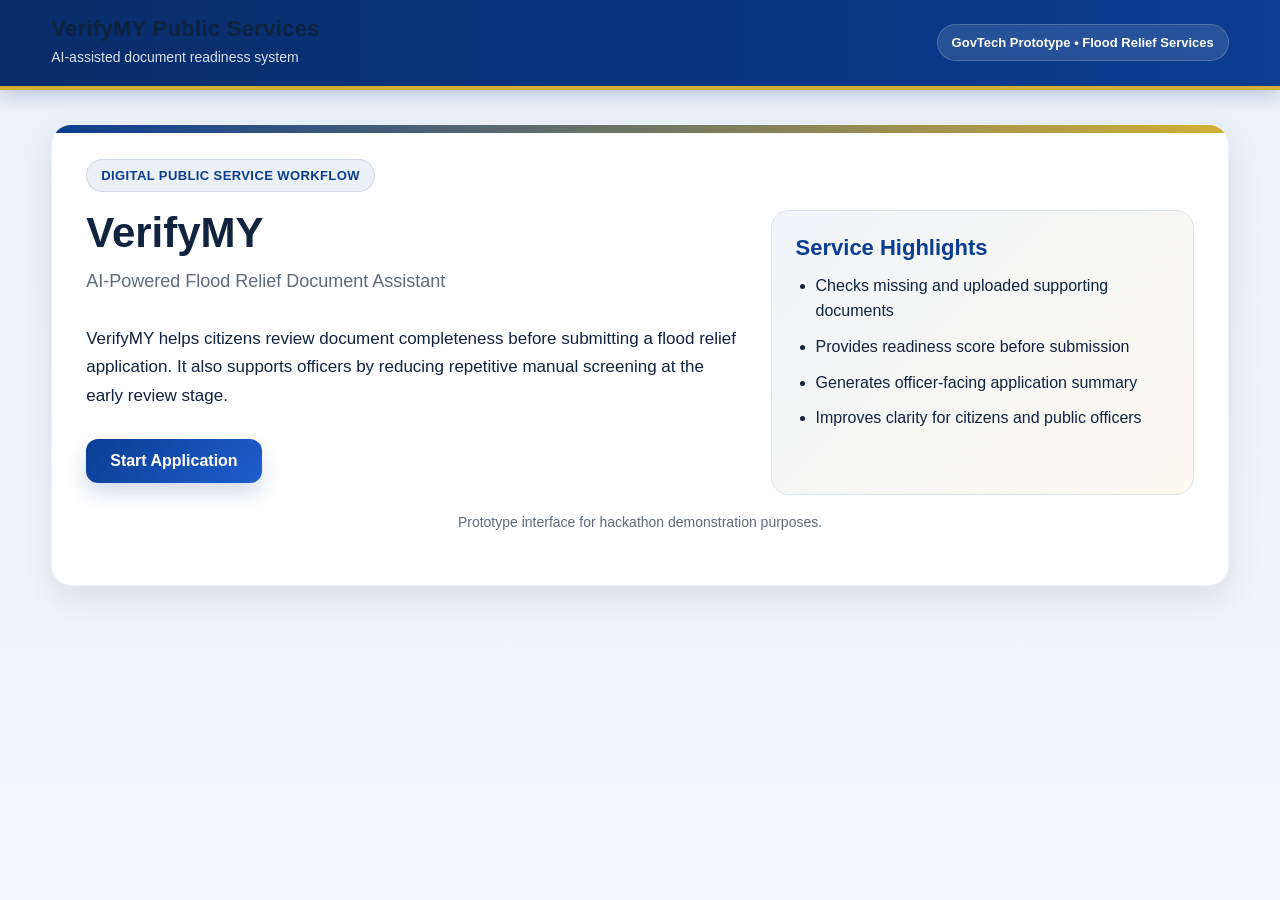
<file: index.html>
<!DOCTYPE html>
<html lang="en">
<head>
    <meta charset="UTF-8">
    <meta name="viewport" content="width=device-width, initial-scale=1.0">
    <title>VerifyMY</title>
    <link rel="stylesheet" href="css/style.css">
</head>
<body>
    <header class="topbar">
        <div class="topbar-inner">
            <div class="brand-wrap">
                <h2>VerifyMY Public Services</h2>
                <p>AI-assisted document readiness system</p>
            </div>
            <div class="gov-badge">GovTech Prototype • Flood Relief Services</div>
        </div>
    </header>

    <div class="container">
        <div class="card">
            <span class="hero-tag">Digital Public Service Workflow</span>

            <div class="hero-grid">
                <div>
                    <h1>VerifyMY</h1>
                    <p class="subtitle">AI-Powered Flood Relief Document Assistant</p>

                    <p>
                        VerifyMY helps citizens review document completeness before submitting
                        a flood relief application. It also supports officers by reducing
                        repetitive manual screening at the early review stage.
                    </p>

                    <div class="section-space">
                        <a href="checklist.html" class="btn">Start Application</a>
                    </div>
                </div>

                <div class="hero-panel">
                    <h3>Service Highlights</h3>
                    <ul>
                        <li>Checks missing and uploaded supporting documents</li>
                        <li>Provides readiness score before submission</li>
                        <li>Generates officer-facing application summary</li>
                        <li>Improves clarity for citizens and public officers</li>
                    </ul>
                </div>
            </div>

            <p class="footer-note">Prototype interface for hackathon demonstration purposes.</p>
        </div>
    </div>
</body>
</html>
</file>
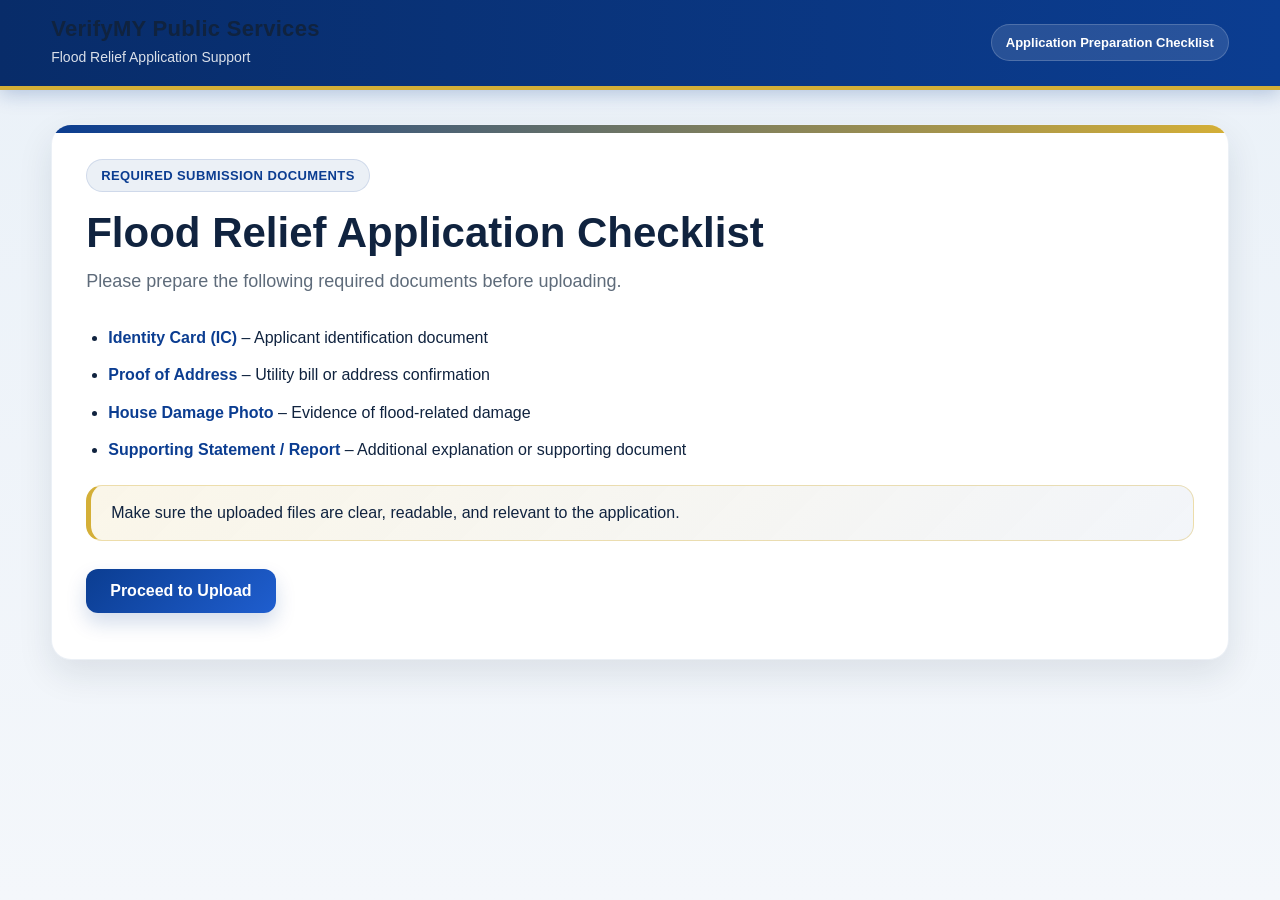
<file: checklist.html>
<!DOCTYPE html>
<html lang="en">
<head>
    <meta charset="UTF-8">
    <meta name="viewport" content="width=device-width, initial-scale=1.0">
    <title>Flood Relief Checklist - VerifyMY</title>
    <link rel="stylesheet" href="css/style.css">
</head>
<body>
    <header class="topbar">
        <div class="topbar-inner">
            <div class="brand-wrap">
                <h2>VerifyMY Public Services</h2>
                <p>Flood Relief Application Support</p>
            </div>
            <div class="gov-badge">Application Preparation Checklist</div>
        </div>
    </header>

    <div class="container">
        <div class="card">
            <span class="page-tag">Required Submission Documents</span>
            <h1>Flood Relief Application Checklist</h1>
            <p class="subtitle">
                Please prepare the following required documents before uploading.
            </p>

            <ul class="doc-list">
                <li><span class="highlight">Identity Card (IC)</span> – Applicant identification document</li>
                <li><span class="highlight">Proof of Address</span> – Utility bill or address confirmation</li>
                <li><span class="highlight">House Damage Photo</span> – Evidence of flood-related damage</li>
                <li><span class="highlight">Supporting Statement / Report</span> – Additional explanation or supporting document</li>
            </ul>

            <div class="note-box">
                Make sure the uploaded files are clear, readable, and relevant to the application.
            </div>

            <div class="section-space">
                <a href="upload.html" class="btn">Proceed to Upload</a>
            </div>
        </div>
    </div>
</body>
</html>
</file>
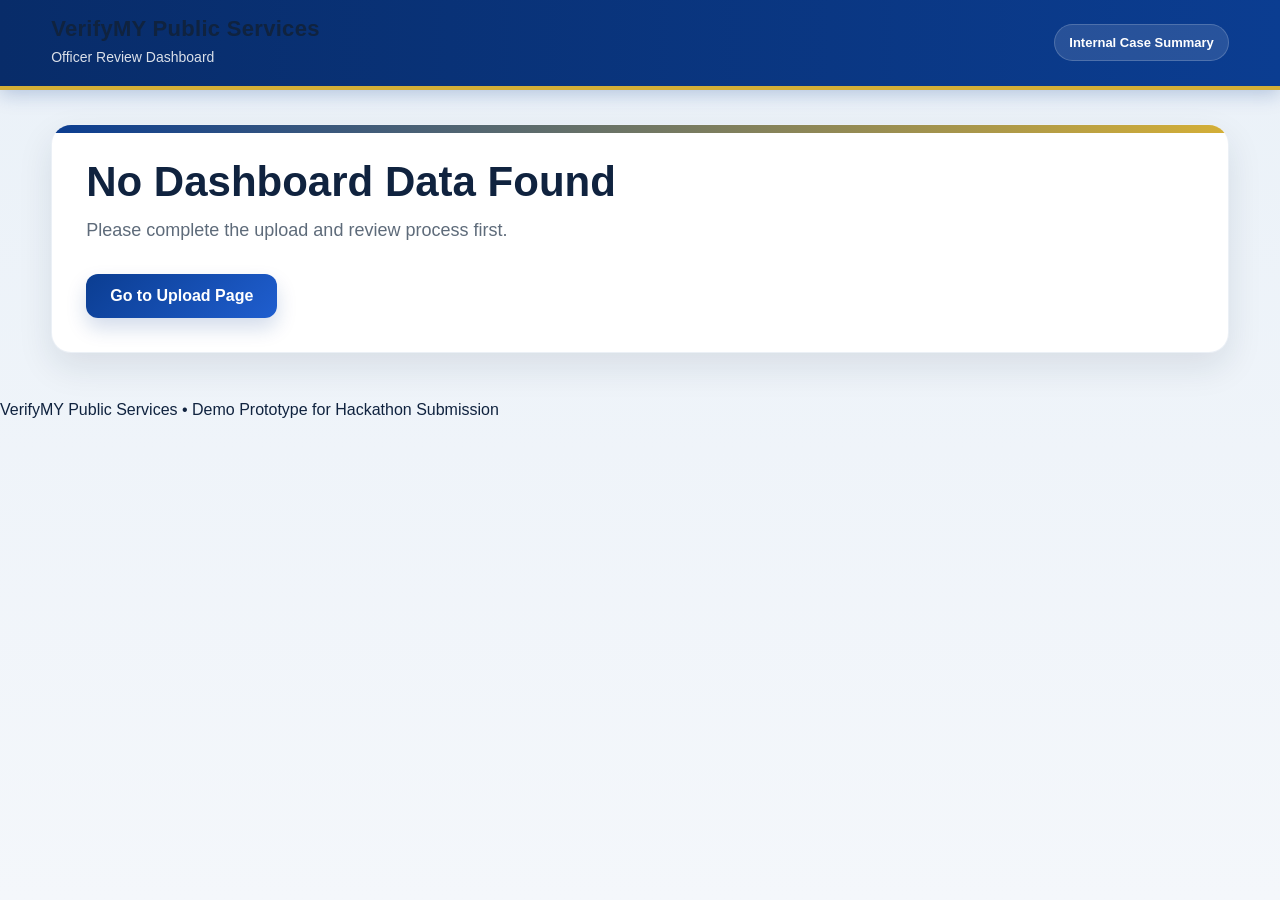
<file: dashboard.html>
<!DOCTYPE html>
<html lang="en">
<head>
    <meta charset="UTF-8">
    <meta name="viewport" content="width=device-width, initial-scale=1.0">
    <title>Officer Dashboard - VerifyMY</title>
    <link rel="stylesheet" href="css/style.css">
</head>
<body>
    <header class="topbar">
        <div class="topbar-inner">
            <div class="brand-wrap">
                <h2>VerifyMY Public Services</h2>
                <p>Officer Review Dashboard</p>
            </div>
            <div class="gov-badge">Internal Case Summary</div>
        </div>
    </header>

    <div class="container">
        <div class="card">
            <span class="page-tag">Officer Dashboard</span>
            <h1>Officer Dashboard</h1>
            <p class="subtitle">
                This dashboard shows the application summary for officer-side review.
            </p>

            <div class="meta-strip">
                <div class="meta-item">Service Type: Flood Relief Assistance</div>
                <div class="meta-item">Portal Reference: VRMY-FR-2026</div>
                <div class="meta-item">Review Scope: Internal Officer Summary</div>
            </div>

            <div class="notice-box">
                This dashboard view is intended for early-stage officer triage and does not replace formal verification or final approval decisions.
            </div>

            <div class="kpi-grid">
                <div class="kpi-card">
                    <span class="kpi-label">Status</span>
                    <span class="kpi-value" id="dashStatus">-</span>
                </div>
                <div class="kpi-card">
                    <span class="kpi-label">Uploaded</span>
                    <span class="kpi-value" id="dashUploadedCount">-</span>
                </div>
                <div class="kpi-card">
                    <span class="kpi-label">Readiness</span>
                    <span class="kpi-value" id="dashScore">-</span>
                </div>
                <div class="kpi-card">
                    <span class="kpi-label">Priority</span>
                    <span class="kpi-value" id="dashPriority">-</span>
                </div>
            </div>

            <div class="result-box">
                <h2>Application Summary</h2>
                <p><strong>Applicant Name:</strong> <span id="dashName">-</span></p>
                <p><strong>Application ID:</strong> <span id="dashId">-</span></p>
            </div>

            <div class="result-box">
                <h2>Flagged Issues</h2>
                <ul id="dashIssues" class="doc-list"></ul>
            </div>

            <div class="result-box">
                <h2>Officer Recommendation</h2>
                <p id="dashRecommendation">-</p>
            </div>

            <div class="section-space">
                <button type="button" class="btn btn-secondary" id="resetAppBtn">Start New Application</button>
                <a href="index.html" class="btn">Back to Home</a>
            </div>

            <p class="footer-note">Internal demo dashboard for officer-side summary review.</p>
        </div>
    </div>

    <div class="site-footer">
        VerifyMY Public Services • Demo Prototype for Hackathon Submission
    </div>

    <script src="js/dashboard.js"></script>
</body>
</html>
</file>
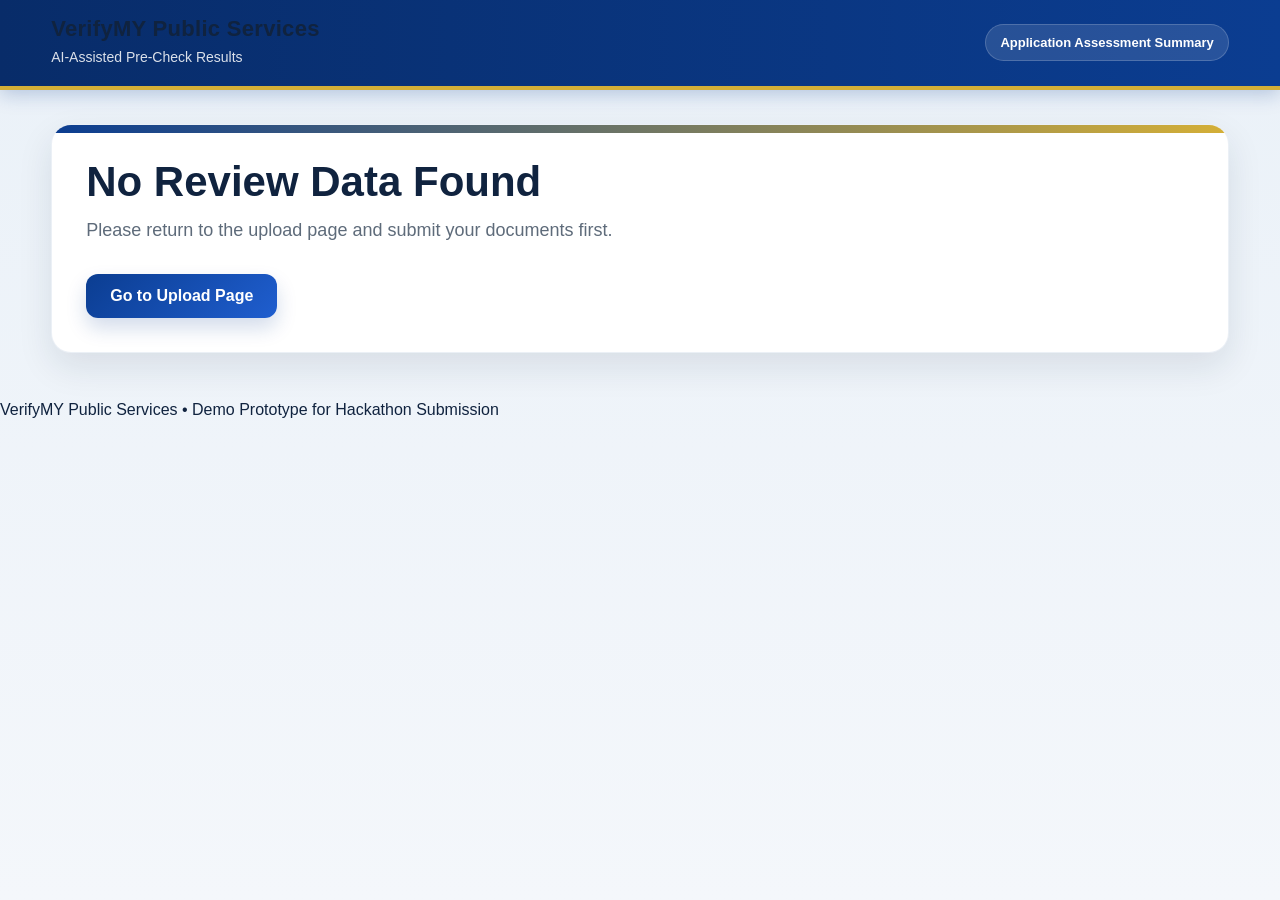
<file: results.html>
<!DOCTYPE html>
<html lang="en">
<head>
    <meta charset="UTF-8">
    <meta name="viewport" content="width=device-width, initial-scale=1.0">
    <title>Review Results - VerifyMY</title>
    <link rel="stylesheet" href="css/style.css">
</head>
<body>
    <header class="topbar">
        <div class="topbar-inner">
            <div class="brand-wrap">
                <h2>VerifyMY Public Services</h2>
                <p>AI-Assisted Pre-Check Results</p>
            </div>
            <div class="gov-badge">Application Assessment Summary</div>
        </div>
    </header>

    <div class="container">
        <div class="card">
            <span class="page-tag">Review Summary</span>
            <h1>Application Review Results</h1>
            <p class="subtitle">
                Below is the AI-assisted pre-check result for your uploaded documents.
            </p>

            <div class="meta-strip">
                <div class="meta-item">Service Type: Flood Relief Assistance</div>
                <div class="meta-item">Review Mode: AI-Assisted Pre-Screening</div>
                <div class="meta-item">Portal Reference: VRMY-FR-2026</div>
            </div>

            <div class="notice-box">
                This result is intended to help applicants identify missing or incomplete materials before final officer-side verification.
            </div>

            <div class="kpi-grid">
                <div class="kpi-card">
                    <span class="kpi-label">Status</span>
                    <span class="kpi-value" id="statusText">-</span>
                </div>
                <div class="kpi-card">
                    <span class="kpi-label">Uploaded</span>
                    <span class="kpi-value" id="uploadedCount">-</span>
                </div>
                <div class="kpi-card">
                    <span class="kpi-label">Readiness Score</span>
                    <span class="kpi-value" id="readinessScore">-</span>
                </div>
                <div class="kpi-card">
                    <span class="kpi-label">Priority</span>
                    <span class="kpi-value" id="priorityText">-</span>
                </div>
            </div>

            <div class="result-box">
                <h2>Applicant Information</h2>
                <p><strong>Name:</strong> <span id="resultName">-</span></p>
                <p><strong>Application ID:</strong> <span id="resultId">-</span></p>
            </div>

            <div class="result-box">
                <h2>Uploaded Documents</h2>
                <ul id="uploadedDocsList" class="doc-list"></ul>
            </div>

            <div class="result-box">
                <h2>Missing Documents</h2>
                <ul id="missingDocsList" class="doc-list"></ul>
            </div>

            <div class="result-box">
                <h2>Recommendation</h2>
                <p id="recommendationText">-</p>
            </div>

            <div class="result-box">
                <h2>AI Assistant Summary</h2>
                <p id="aiSummary">Generating AI summary...</p>
            </div>

            <div class="section-space">
                <a href="upload.html" class="btn btn-secondary">Back to Upload</a>
                <a href="dashboard.html" class="btn">View Officer Dashboard</a>
            </div>

            <p class="footer-note">Generated as part of citizen-facing pre-submission review.</p>
        </div>
    </div>

    <div class="site-footer">
        VerifyMY Public Services • Demo Prototype for Hackathon Submission
    </div>

    <script src="js/results.js"></script>
</body>
</html>
</file>
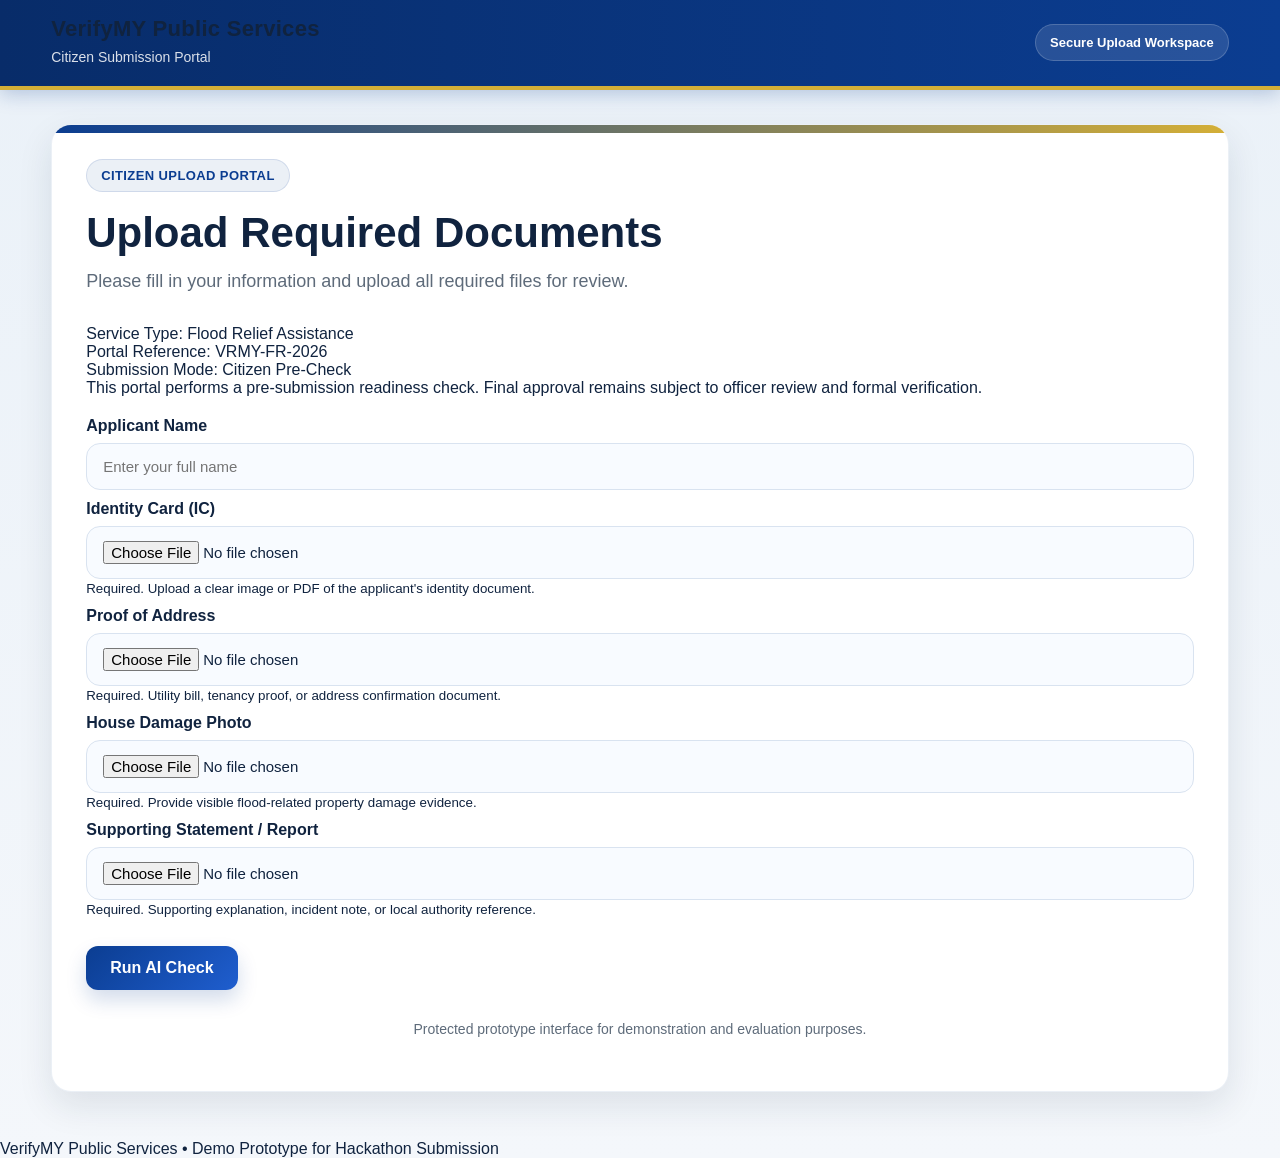
<file: upload.html>
<!DOCTYPE html>
<html lang="en">
<head>
    <meta charset="UTF-8">
    <meta name="viewport" content="width=device-width, initial-scale=1.0">
    <title>Upload Documents - VerifyMY</title>
    <link rel="stylesheet" href="css/style.css">
</head>
<body>
    <header class="topbar">
        <div class="topbar-inner">
            <div class="brand-wrap">
                <h2>VerifyMY Public Services</h2>
                <p>Citizen Submission Portal</p>
            </div>
            <div class="gov-badge">Secure Upload Workspace</div>
        </div>
    </header>

    <div class="container">
        <div class="card">
            <span class="page-tag">Citizen Upload Portal</span>
            <h1>Upload Required Documents</h1>
            <p class="subtitle">
                Please fill in your information and upload all required files for review.
            </p>

            <div class="meta-strip">
                <div class="meta-item">Service Type: Flood Relief Assistance</div>
                <div class="meta-item">Portal Reference: VRMY-FR-2026</div>
                <div class="meta-item">Submission Mode: Citizen Pre-Check</div>
            </div>

            <div class="notice-box">
                This portal performs a pre-submission readiness check. Final approval remains subject to officer review and formal verification.
            </div>

            <form id="uploadForm">
                <div class="form-grid">
                    <div class="form-full">
                        <label for="applicantName">Applicant Name</label>
                        <input type="text" id="applicantName" placeholder="Enter your full name">
                    </div>
                </div>

                <div class="upload-grid">
                    <div class="upload-card">
                        <label for="icFile">Identity Card (IC)</label>
                        <input type="file" id="icFile" accept=".jpg,.jpeg,.png,.pdf">
                        <small>Required. Upload a clear image or PDF of the applicant's identity document.</small>
                    </div>

                    <div class="upload-card">
                        <label for="addressFile">Proof of Address</label>
                        <input type="file" id="addressFile" accept=".jpg,.jpeg,.png,.pdf">
                        <small>Required. Utility bill, tenancy proof, or address confirmation document.</small>
                    </div>

                    <div class="upload-card">
                        <label for="damageFile">House Damage Photo</label>
                        <input type="file" id="damageFile" accept=".jpg,.jpeg,.png,.pdf">
                        <small>Required. Provide visible flood-related property damage evidence.</small>
                    </div>

                    <div class="upload-card">
                        <label for="supportFile">Supporting Statement / Report</label>
                        <input type="file" id="supportFile" accept=".jpg,.jpeg,.png,.pdf">
                        <small>Required. Supporting explanation, incident note, or local authority reference.</small>
                    </div>
                </div>

                <div class="section-space">
                    <button type="submit" class="btn">Run AI Check</button>
                </div>
            </form>

            <p class="footer-note">Protected prototype interface for demonstration and evaluation purposes.</p>
        </div>
    </div>

    <div class="site-footer">
        VerifyMY Public Services • Demo Prototype for Hackathon Submission
    </div>

    <script src="js/upload.js"></script>
</body>
</html>
</file>
<file: css/style.css>
* {
    margin: 0;
    padding: 0;
    box-sizing: border-box;
}

:root {
    --primary: #0b3d91;
    --primary-dark: #082c69;
    --secondary: #d4af37;
    --bg: #eef3f9;
    --surface: #ffffff;
    --surface-soft: #f8fbff;
    --text: #10233f;
    --muted: #5e6b7a;
    --border: #d9e3f0;
    --success: #1f8a46;
    --warning: #c97a00;
    --danger: #c43d2f;
    --shadow: 0 14px 35px rgba(16, 35, 63, 0.10);
    --radius: 20px;
}

body {
    font-family: "Segoe UI", Arial, sans-serif;
    background: linear-gradient(180deg, #eaf1f8 0%, #f4f7fb 100%);
    color: var(--text);
    min-height: 100vh;
}

.topbar {
    background: linear-gradient(90deg, var(--primary-dark), var(--primary));
    color: #ffffff;
    padding: 16px 0;
    box-shadow: 0 4px 18px rgba(11, 61, 145, 0.25);
    border-bottom: 4px solid var(--secondary);
}

.topbar-inner {
    width: 92%;
    max-width: 1180px;
    margin: 0 auto;
    display: flex;
    justify-content: space-between;
    align-items: center;
    gap: 16px;
}

.brand-wrap h2 {
    font-size: 22px;
    margin-bottom: 4px;
    letter-spacing: 0.3px;
}

.brand-wrap p {
    color: rgba(255, 255, 255, 0.85);
    font-size: 14px;
    margin: 0;
}

.gov-badge {
    background: rgba(255, 255, 255, 0.12);
    border: 1px solid rgba(255, 255, 255, 0.18);
    padding: 10px 14px;
    border-radius: 999px;
    font-size: 13px;
    font-weight: 600;
    white-space: nowrap;
}

.container {
    width: 92%;
    max-width: 1180px;
    margin: 34px auto 48px;
}

.card {
    background: var(--surface);
    padding: 34px;
    border-radius: var(--radius);
    box-shadow: var(--shadow);
    border: 1px solid rgba(11, 61, 145, 0.08);
    position: relative;
    overflow: hidden;
}

.card::before {
    content: "";
    position: absolute;
    top: 0;
    left: 0;
    height: 8px;
    width: 100%;
    background: linear-gradient(90deg, var(--primary), var(--secondary));
}

h1 {
    font-size: 42px;
    line-height: 1.1;
    margin-bottom: 10px;
    color: var(--text);
}

h2 {
    font-size: 28px;
    margin-bottom: 12px;
    color: var(--text);
}

p {
    font-size: 17px;
    line-height: 1.7;
    margin-bottom: 16px;
    color: var(--text);
}

.subtitle {
    color: var(--muted);
    font-size: 18px;
    margin-bottom: 28px;
}

.hero-tag,
.page-tag {
    display: inline-block;
    background: rgba(11, 61, 145, 0.08);
    color: var(--primary);
    border: 1px solid rgba(11, 61, 145, 0.12);
    padding: 8px 14px;
    border-radius: 999px;
    font-size: 13px;
    font-weight: 700;
    letter-spacing: 0.4px;
    text-transform: uppercase;
    margin-bottom: 18px;
}

.hero-grid {
    display: grid;
    grid-template-columns: 1.4fr 0.9fr;
    gap: 26px;
    align-items: stretch;
}

.hero-panel {
    background: linear-gradient(135deg, rgba(11, 61, 145, 0.06), rgba(212, 175, 55, 0.08));
    border: 1px solid var(--border);
    border-radius: 18px;
    padding: 24px;
}

.hero-panel h3 {
    font-size: 22px;
    margin-bottom: 12px;
    color: var(--primary);
}

.hero-panel ul {
    padding-left: 20px;
}

.hero-panel li {
    margin-bottom: 10px;
    line-height: 1.6;
    color: var(--text);
}

.section-space {
    margin-top: 28px;
}

.section-space .btn {
    margin-right: 12px;
    margin-bottom: 12px;
}

.btn {
    display: inline-block;
    background: linear-gradient(135deg, var(--primary), #1f5ecf);
    color: white;
    text-decoration: none;
    padding: 13px 24px;
    border-radius: 12px;
    font-size: 16px;
    font-weight: 700;
    border: none;
    cursor: pointer;
    transition: transform 0.2s ease, box-shadow 0.2s ease, background 0.2s ease;
    box-shadow: 0 10px 20px rgba(11, 61, 145, 0.18);
}

.btn:hover {
    transform: translateY(-1px);
    background: linear-gradient(135deg, var(--primary-dark), var(--primary));
}

.btn-secondary {
    background: #ffffff;
    color: var(--primary);
    border: 1px solid var(--border);
    box-shadow: none;
}

.doc-list {
    margin: 12px 0 0;
    padding-left: 22px;
}

.doc-list li {
    margin-bottom: 12px;
    font-size: 16px;
    line-height: 1.6;
    color: var(--text);
}

.highlight {
    color: var(--primary);
    font-weight: 700;
}

.note-box {
    background: linear-gradient(135deg, rgba(212, 175, 55, 0.11), rgba(11, 61, 145, 0.05));
    border: 1px solid rgba(212, 175, 55, 0.35);
    border-left: 5px solid var(--secondary);
    border-radius: 16px;
    padding: 18px 20px;
    margin-top: 22px;
}

form {
    margin-top: 10px;
}

.form-grid {
    display: grid;
    grid-template-columns: 1fr 1fr;
    gap: 22px;
}

.form-full {
    grid-column: 1 / -1;
}

label {
    display: block;
    font-weight: 700;
    margin-top: 10px;
    margin-bottom: 8px;
    color: var(--text);
    font-size: 16px;
}

input[type="text"],
input[type="file"] {
    width: 100%;
    padding: 14px 16px;
    border: 1px solid var(--border);
    border-radius: 14px;
    font-size: 15px;
    background: var(--surface-soft);
    transition: border 0.2s ease, box-shadow 0.2s ease;
}

input[type="text"]:focus,
input[type="file"]:focus {
    outline: none;
    border-color: rgba(11, 61, 145, 0.45);
    box-shadow: 0 0 0 4px rgba(11, 61, 145, 0.08);
}

.result-box {
    margin-top: 22px;
    padding: 22px;
    background: var(--surface-soft);
    border: 1px solid var(--border);
    border-radius: 18px;
}

.result-box h2 {
    font-size: 23px;
    margin-bottom: 14px;
    color: var(--primary);
}

.result-box p {
    margin-bottom: 10px;
    font-size: 16px;
}

.kpi-grid {
    display: grid;
    grid-template-columns: repeat(4, 1fr);
    gap: 16px;
    margin-top: 18px;
}

.kpi-card {
    background: #ffffff;
    border: 1px solid var(--border);
    border-radius: 16px;
    padding: 18px;
    box-shadow: 0 8px 18px rgba(16, 35, 63, 0.05);
}

.kpi-label {
    display: block;
    font-size: 13px;
    color: var(--muted);
    text-transform: uppercase;
    letter-spacing: 0.4px;
    margin-bottom: 8px;
    font-weight: 700;
}

.kpi-value {
    font-size: 24px;
    font-weight: 800;
    color: var(--primary);
}

.status-chip {
    display: inline-flex;
    align-items: center;
    padding: 8px 14px;
    border-radius: 999px;
    font-size: 14px;
    font-weight: 700;
    margin-top: 2px;
}

.status-ready {
    background: rgba(31, 138, 70, 0.12);
    color: var(--success);
    border: 1px solid rgba(31, 138, 70, 0.25);
}

.status-incomplete {
    background: rgba(201, 122, 0, 0.12);
    color: var(--warning);
    border: 1px solid rgba(201, 122, 0, 0.25);
}

.priority-low {
    color: var(--success);
    font-weight: 700;
}

.priority-medium {
    color: var(--warning);
    font-weight: 700;
}

.priority-high {
    color: var(--danger);
    font-weight: 700;
}

.footer-note {
    text-align: center;
    color: var(--muted);
    font-size: 14px;
    margin-top: 16px;
}

@media (max-width: 900px) {
    .hero-grid,
    .form-grid,
    .kpi-grid {
        grid-template-columns: 1fr;
    }

    h1 {
        font-size: 34px;
    }

    .topbar-inner {
        flex-direction: column;
        align-items: flex-start;
    }
}
</file>
